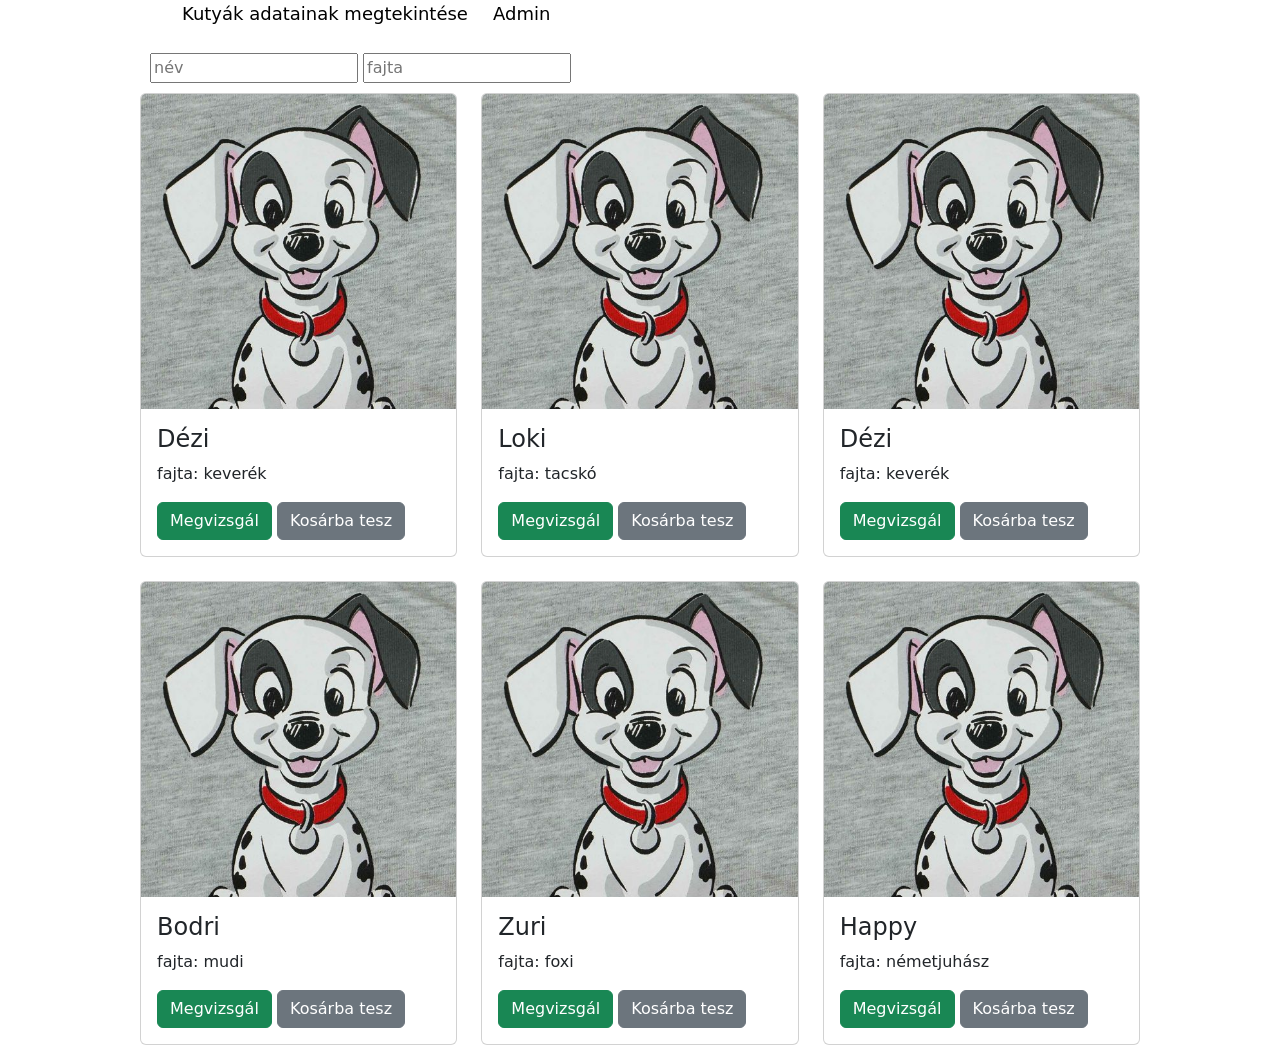
<file: index.html>
<!DOCTYPE html>
<html lang="en">
  <head>
    <meta charset="UTF-8" />
    <meta http-equiv="X-UA-Compatible" content="IE=edge" />
    <meta name="viewport" content="width=device-width, initial-scale=1.0" />
    <title>Vörös Dominik</title>
    <script src="https://ajax.googleapis.com/ajax/libs/jquery/3.6.3/jquery.min.js"></script>
    <script src="public.js" type="module"></script>
    <link
      href="https://cdn.jsdelivr.net/npm/bootstrap@5.2.3/dist/css/bootstrap.min.css"
      rel="stylesheet"
    />

    <!-- Latest compiled JavaScript -->
    <script src="https://cdn.jsdelivr.net/npm/bootstrap@5.2.3/dist/js/bootstrap.bundle.min.js"></script>
    <link rel="stylesheet" href="style.css" />
    <meta charset="utf-8">
	
	<style>
		.modal {
  position: fixed;
  top: 0;
  left: 0;
  width: 100%;
  height: 100%;
  background-color: rgba(0, 0, 0, 0.5);
  z-index: 999;
  display: flex;
  align-items: center;
  justify-content: center;
}

.modal-container {
  position: relative;
  display: flex;
  align-items: center;
  justify-content: center;
  max-width: 80%;
  max-height: 80%;
  overflow: auto;
}

.modal-content {
  position: relative;
  display: flex;
  align-items: center;
  justify-content: center;
  flex-direction: column;
  background-color: white;
  padding: 20px;
  border-radius: 10px;
}


.close-button {
  position: absolute;
  top: 0;
  right: 0;
  padding: 0.5rem;
  background: transparent;
  border: none;
  font-size: 1.5rem;
  font-weight: bold;
  color: white;
  cursor: pointer;
  z-index: 10;
}
	</style>
  </head>
  <body>
    <main>
      <header></header>
      <nav>
        <ul>
          <li><a href="index.html">Kutyák adatainak megtekintése</a></li>
          <li><a href="admin.html">Admin</a></li>
          
        </ul>
      </nav>
      <section>
        <input type="text" id="nev2" placeholder="név" name="nev" />
        <input type="text" id="fajta" placeholder="fajta" name="fajta" />
        
       
      </section>
      <articleid id="pc">
  
      </article>

      <footer></footer>
    </main>
  </body>
</html>
</file>
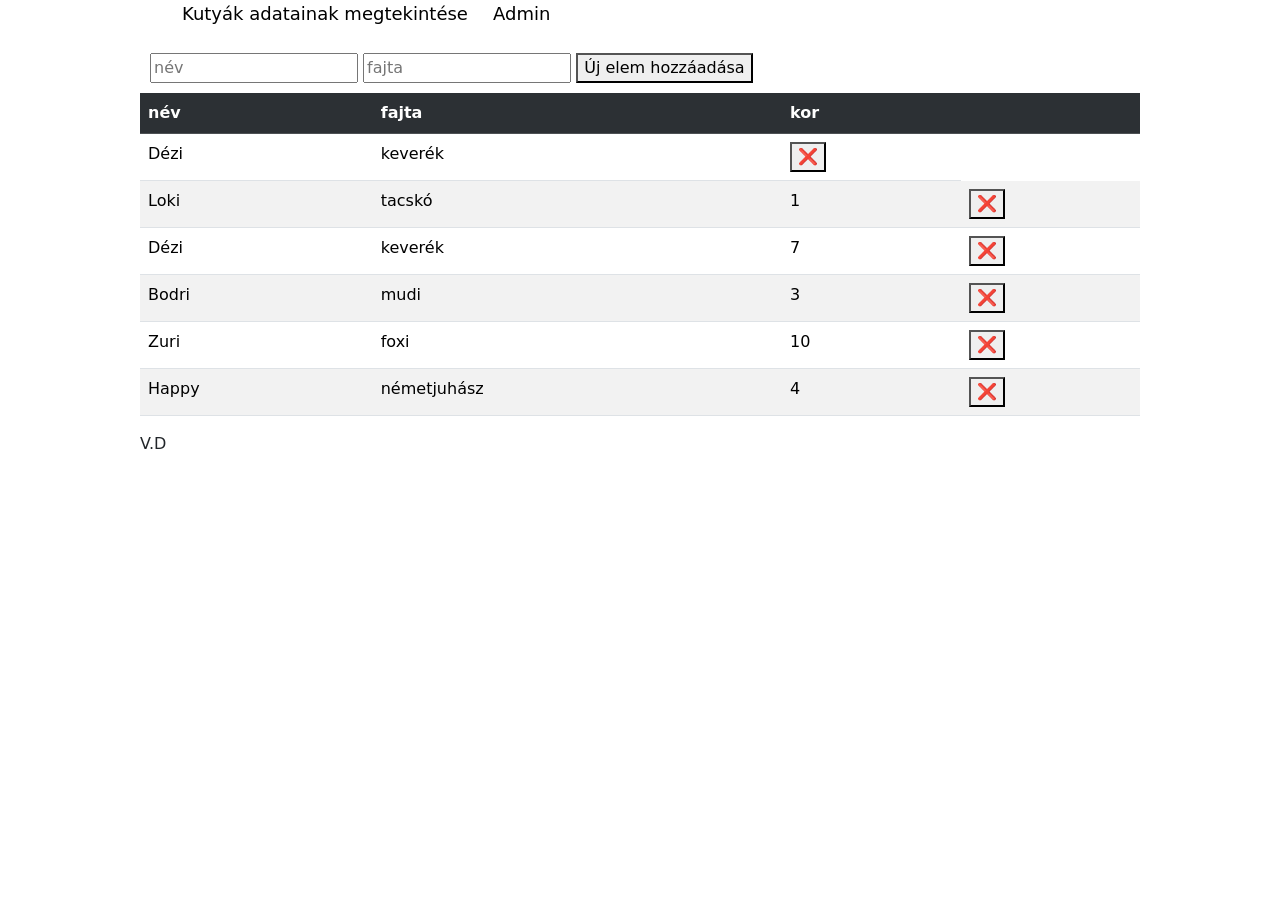
<file: admin.html>
<!DOCTYPE html>
<html lang="en">
  <head>
    <meta charset="UTF-8" />
    <meta http-equiv="X-UA-Compatible" content="IE=edge" />
    <meta name="viewport" content="width=device-width, initial-scale=1.0" />
    <title>V.D</title>
    <script src="https://ajax.googleapis.com/ajax/libs/jquery/3.6.3/jquery.min.js"></script>
    <script src="main.js" type="module"></script>
    <link
      href="https://cdn.jsdelivr.net/npm/bootstrap@5.2.3/dist/css/bootstrap.min.css"
      rel="stylesheet"
    />

    <!-- Latest compiled JavaScript -->
    <script src="https://cdn.jsdelivr.net/npm/bootstrap@5.2.3/dist/js/bootstrap.bundle.min.js"></script>
    <link rel="stylesheet" href="style.css" />
  </head>
  <body>
    <main>
      <header></header>
      <nav>
        <ul>
          <li><a href="index.html">Kutyák adatainak megtekintése</a></li>
          <li><a href="admin.html">Admin</a></li>
        </ul>
      </nav>
      <section>
        <input type="text" id="nev1" placeholder="név" name="nev" />
        <input type="text" id="fajta" placeholder="fajta" name="fajta" />
        <button id="ujElemBtn">Új elem hozzáadása</button>
        
      </section>
      <article id="an"></article>

      <footer>V.D</footer>
    </main>
  </body>
</html>
</file>
<file: style.css>
main{
    margin: auto;
    padding: 0;
    max-width: 1000px;
}
ul li{
    list-style: none;
    text-decoration: none;
    display: inline-block;
    
}
ul li a{
    text-decoration: none;
    padding: 10px;
    font-size: large;
    color: black;
}
section{
    margin: auto;
    padding: 10px;

}
</file>
